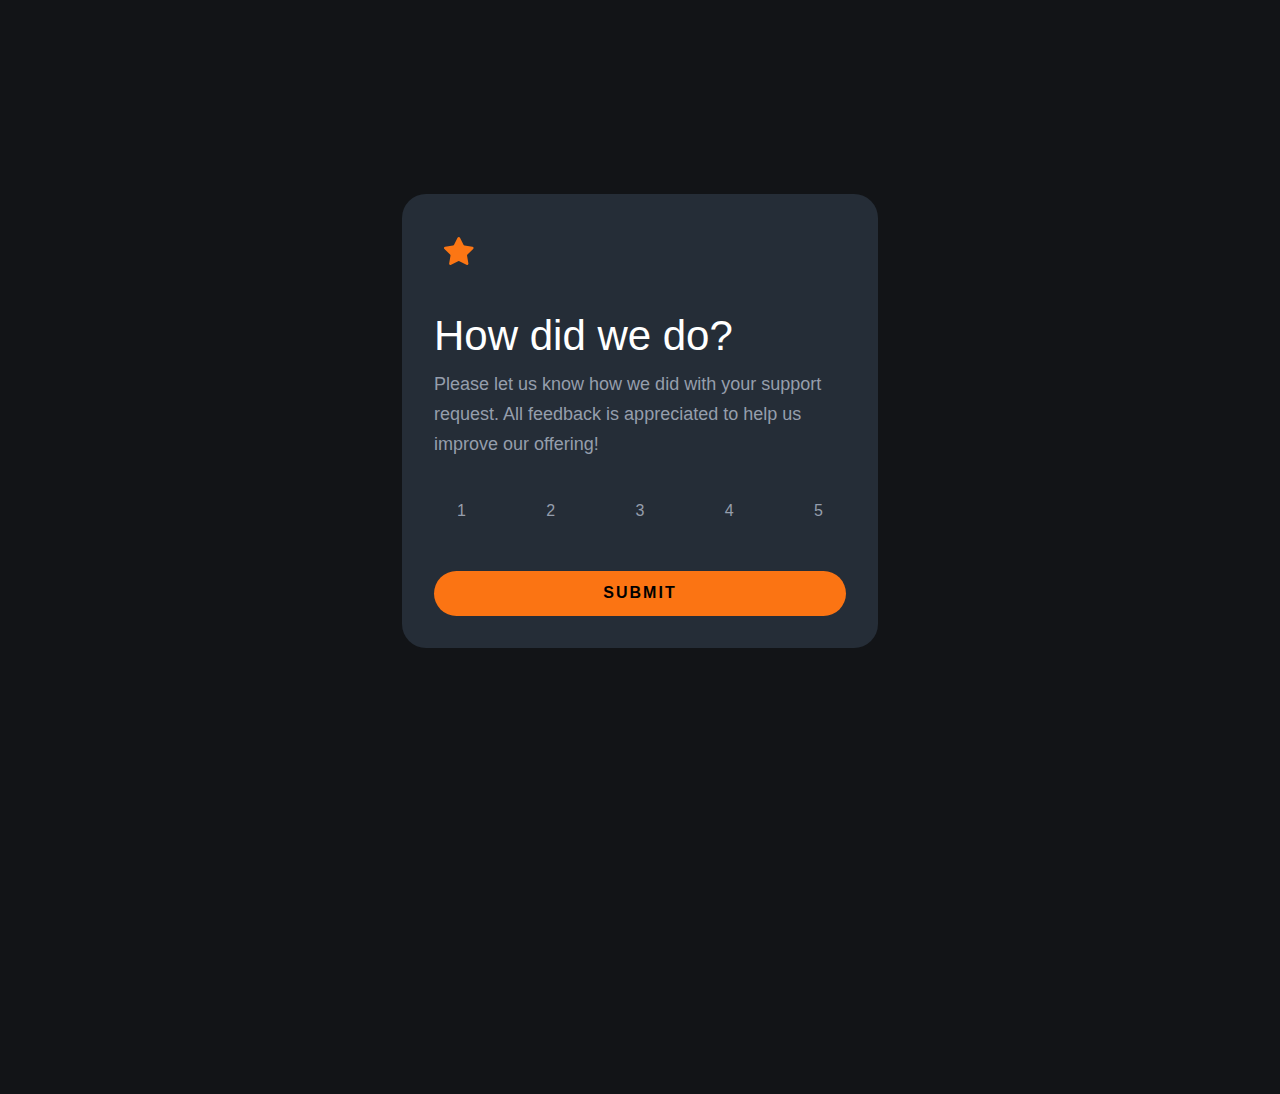
<file: index.html>
<!DOCTYPE html>
<html lang="en">
<head>
    <meta charset="UTF-8">
    <meta name="viewport" content="width=device-width, initial-scale=1.0">
    <title>Document</title>
    <link rel="stylesheet" href="https://cdnjs.cloudflare.com/ajax/libs/font-awesome/6.7.2/css/all.min.css" integrity="sha512-Evv84Mr4kqVGRNSgIGL/F/aIDqQb7xQ2vcrdIwxfjThSH8CSR7PBEakCr51Ck+w+/U6swU2Im1vVX0SVk9ABhg==" crossorigin="anonymous" referrerpolicy="no-referrer" />
    <link rel="stylesheet" href="style.css">
</head>
<body>
    <main>
      <div id="rating">
        <!-- Rating state start -->
        <header>
          <div class="icon-wrapper">
            <img src="./images/icon-star.svg" alt="" />
          </div>
          <h1>How did we do?</h1>
        </header>
        <p>
          Please let us know how we did with your support request. All feedback
          is appreciated to help us improve our offering!
        </p>
        <form id="rating-form">
          <ol>
            <li>
              <label><input type="radio" name="score" value="1" />1</label>
            </li>
            <li>
              <label><input type="radio" name="score" value="2" />2</label>
            </li>
            <li>
              <label><input type="radio" name="score" value="3" />3</label>
            </li>
            <li>
              <label><input type="radio" name="score" value="4" />4</label>
            </li>
            <li>
              <label><input type="radio" name="score" value="5" />5</label>
            </li>
          </ol>
          <button type="submit">SUBMIT</button>
        </form>
        <!-- Rating state end -->
      </div>
      <dialog id="thank-you-modal">
        <!-- Thank you state start -->
        <header>
          <img src="./images/illustration-thank-you.svg" alt="" />
          <h2>
            <span
              >You selected <output id="rating-score"></output> out of 5</span
            >
          </h2>
        </header>
        <strong>Thank you!</strong>
        <p>
          We appreciate you taking the time to give a rating. If you ever need
          more support, don’t hesitate to get in touch!
        </p>
        <!-- Thank you state end -->
      </dialog>
    </main>
    <script>
      let ratingForm = document.getElementById("rating-form");
      let modal = document.getElementById("thank-you-modal");
      let scoreOutput = document.getElementById("rating-score");

      ratingForm.addEventListener("submit", (e) => {
        e.preventDefault();
        let score = ratingForm.elements.score.value;
        if (!score) {
          alert("Please select a score!");
          return;
        }
        scoreOutput.textContent = score;
        modal.showModal();
      });
      modal.addEventListener("close", () => {
        ratingForm.reset();
      });
    </script>
  </body>
</html>
</file>
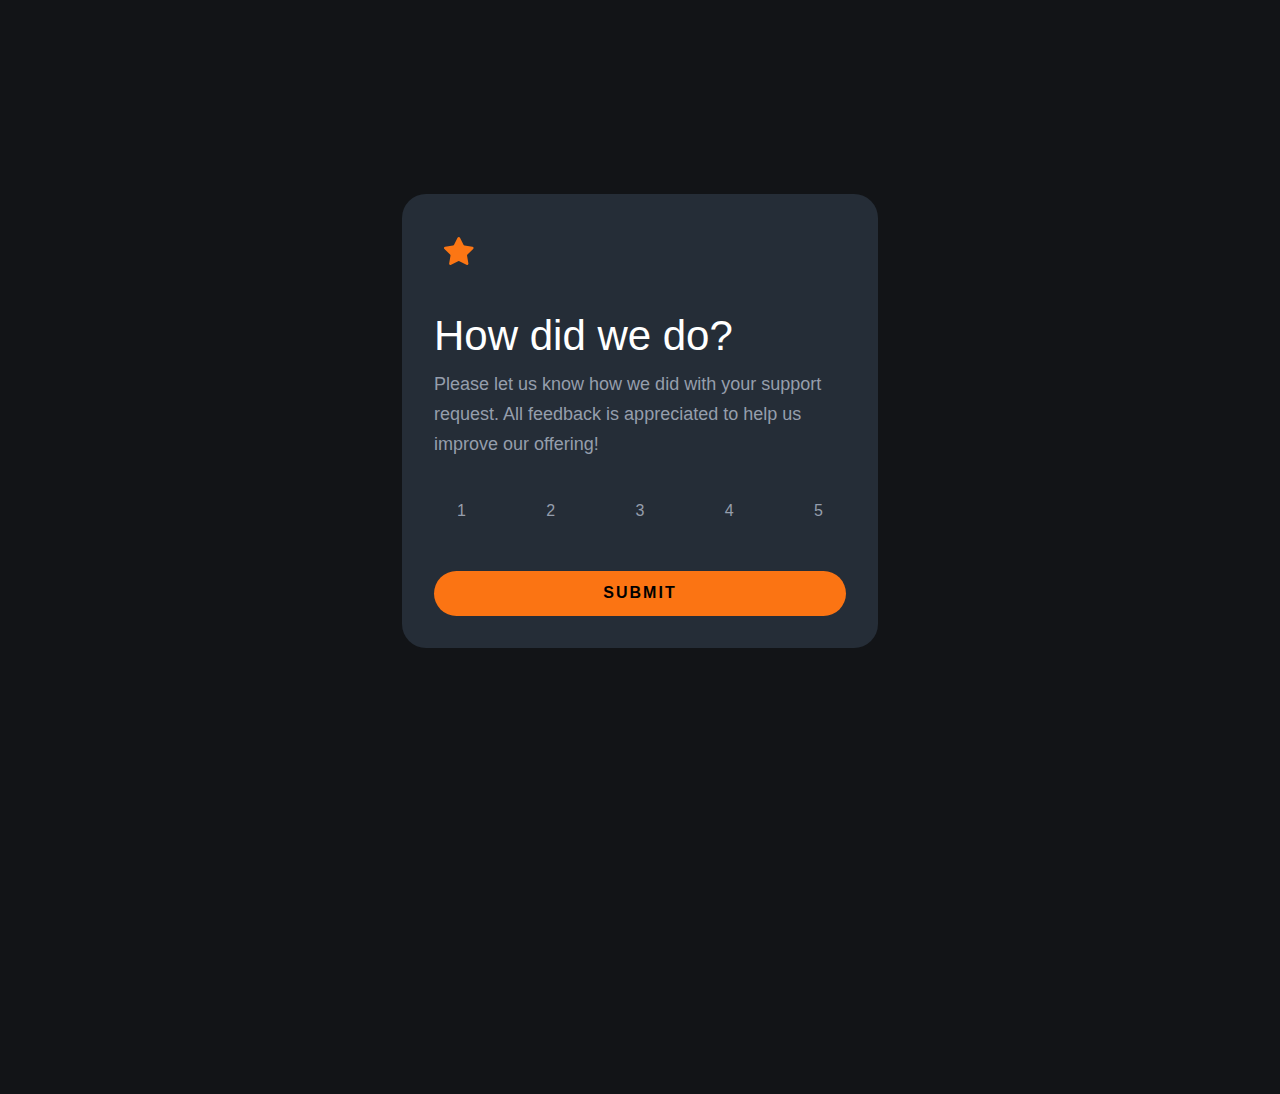
<file: interactive-rating/index.html>
<!DOCTYPE html>
<html lang="en">
<head>
    <meta charset="UTF-8">
    <meta name="viewport" content="width=device-width, initial-scale=1.0">
    <title>Document</title>
    <link rel="stylesheet" href="https://cdnjs.cloudflare.com/ajax/libs/font-awesome/6.7.2/css/all.min.css" integrity="sha512-Evv84Mr4kqVGRNSgIGL/F/aIDqQb7xQ2vcrdIwxfjThSH8CSR7PBEakCr51Ck+w+/U6swU2Im1vVX0SVk9ABhg==" crossorigin="anonymous" referrerpolicy="no-referrer" />
    <link rel="stylesheet" href="style.css">
</head>
<body>
    <main>
      <div id="rating">
        <!-- Rating state start -->
        <header>
          <div class="icon-wrapper">
            <img src="./images/icon-star.svg" alt="" />
          </div>
          <h1>How did we do?</h1>
        </header>
        <p>
          Please let us know how we did with your support request. All feedback
          is appreciated to help us improve our offering!
        </p>
        <form id="rating-form">
          <ol>
            <li>
              <label><input type="radio" name="score" value="1" />1</label>
            </li>
            <li>
              <label><input type="radio" name="score" value="2" />2</label>
            </li>
            <li>
              <label><input type="radio" name="score" value="3" />3</label>
            </li>
            <li>
              <label><input type="radio" name="score" value="4" />4</label>
            </li>
            <li>
              <label><input type="radio" name="score" value="5" />5</label>
            </li>
          </ol>
          <button type="submit">SUBMIT</button>
        </form>
        <!-- Rating state end -->
      </div>
      <dialog id="thank-you-modal">
        <!-- Thank you state start -->
        <header>
          <img src="./images/illustration-thank-you.svg" alt="" />
          <h2>
            <span
              >You selected <output id="rating-score"></output> out of 5</span
            >
          </h2>
        </header>
        <strong>Thank you!</strong>
        <p>
          We appreciate you taking the time to give a rating. If you ever need
          more support, don’t hesitate to get in touch!
        </p>
        <!-- Thank you state end -->
      </dialog>
    </main>
    <script>
      let ratingForm = document.getElementById("rating-form");
      let modal = document.getElementById("thank-you-modal");
      let scoreOutput = document.getElementById("rating-score");

      ratingForm.addEventListener("submit", (e) => {
        e.preventDefault();
        let score = ratingForm.elements.score.value;
        if (!score) {
          alert("Please select a score!");
          return;
        }
        scoreOutput.textContent = score;
        modal.showModal();
      });
      modal.addEventListener("close", () => {
        ratingForm.reset();
      });
    </script>
  </body>
</html>
</file>
<file: style.css>
* {
    margin: 0;
    padding: 0;
    font: inherit;
  }
  img {
    display: block;
    width: 100%;
    object-fit: contain ;
  }

  /* defined variables */
  :root {
    --Orange: hsl(25, 97%, 53%);
    --White: hsl(0, 0%, 100%);
    --Light-Grey: hsl(217, 12%, 63%);
    --Dark-Blue: hsl(213, 19%, 18%);
    --Very-Dark-Blue: hsl(216, 12%, 8%);
  }

  /* default display: desktop version */
  body {
    font-family: "Popins",sans-serif;
    font-weight: 400;
    min-height: 100svh;
    padding-inline: 1.5rem;
    padding-block-start: 194px;
    background-color: var(--Very-Dark-Blue);
    color: var(--Light-Grey);
  }
  main {
    background-color: var(--Dark-Blue);
    margin-inline: auto;
    max-width: 25.75rem;
    border-radius: 24px;
    padding: 32px;
    & header {
      & div.icon-wrapper {
        width: 50px;
        height: 50px;
        border-radius: 50%;
        display: grid;
        place-content: center;
        background-color: hsl(
          from var(--Very-Dark-Blue) h s calc(l + 20%) / 0.4
        );
        & img {
          width: 30px;
        }
      }
      & h1 {
        color: var(--White);
        font-size: 2.625rem;
        margin-block-start: 2.25rem;
      }
    }
    & p {
      font-size: 18px;
      margin-block-start: 0.625rem;
      line-height: 1.66;
    }
    & form {
      margin-block-start: 1.5rem;
      & ol {
        list-style: none;
        display: flex;
        justify-content: space-between;
        & li {
          width: 55px;
          height: 55px;
          background-color: hsl(
            from var(--Very-Dark-Blue) h s calc(l + 20%) / 0.4
          );
          border-radius: 50%;
          & label {
            display: grid;
            width: 100%;
            height: 100%;
            border-radius: 50%;
            place-content: center;
            &:hover,
            &:focus {
              background-color: var(--White);
              color: var(--Very-Dark-Blue);
              cursor: pointer;
            }
            &:has(input[type="radio"]:checked) {
              background-color: var(--Orange);
              color: var(--Very-Dark-Blue);
            }
          }
          & input {
            position: absolute;
            visibility: hidden;
          }
        }
      }
      & button[type="submit"] {
        margin-block-start: 2rem;
        width: 100%;
        height: 45px;
        border: none;
        border-radius: 24px;
        background-color: var(--Orange);
        font-weight: 700;
        letter-spacing: 0.125rem;
        &:hover,
        &:focus {
          background-color: var(--White);
          cursor: pointer;
        }
      }
    }
  }

  dialog {
    margin-block-start: 194px;
    background-color: var(--Dark-Blue);
    /* margin-inline: auto; */
    left: 50%;
    transform: translateX(calc(-50%));
    max-width: 25.75rem;
    border-radius: 24px;
    padding: 32px;
    padding-block: 45px;
    text-align: center;
    font-size: 15px;
    border: none;
    &::backdrop {
      background-color: var(--Very-Dark-Blue);
    }
    & header {
      img {
        height: 108px;
      }
      h2 {
        margin-block-start: 2rem;
        border-radius: 24px;
        color: var(--Orange);
        background-color: hsl(
          from var(--Very-Dark-Blue) h s calc(l + 20%) / 0.4
        );
        height: 2rem;
        display: flex;
        padding-inline: 1.5rem;
        width: fit-content;
        margin-inline: auto;
        align-items: center;
      }
    }
    & strong {
      display: inline-block;
      margin-block-start: 2.5rem;
      color: var(--White);
      font-size: 1.5rem;
    }
    & p {
      color: var(--Light-Grey);
      margin-block-start: 0.75rem;
      line-height: 1.66;
    }
  }

  @media (max-width: 760px) {
    body {
      padding-block-start: 154px;
    }
    main {
      & header div.icon-wrapper {
        width: 40px;
        height: 40px;
      }
      & header h1 {
        margin-block-start: 1.5rem;
      }
      padding: 24px;
      padding-block-end: 2rem;
      & p {
        font-size: 14px;
      }
      & form ol li {
        width: 40px;
        height: 40px;
      }
      & form button[type="submit"] {
        margin-block-start: 1.5rem;
      }
    }
    dialog {
      margin-block-start: 154px;
      margin-inline: 24px;
      padding-inline: 24px;
      transform: translateX(calc(-50% - 24px));
      padding-block-start: 32px;
      padding-block-end: 40px;
      & header img {
        height: 96px;
      }
      & header h2 {
        margin-block-start: 1.5rem;
      }
      & strong {
        margin-block-start: 2rem;
      }
    }
  }
</file>
<file: interactive-rating/style.css>
* {
    margin: 0;
    padding: 0;
    font: inherit;
  }
  img {
    display: block;
    width: 100%;
    object-fit: contain ;
  }

  /* defined variables */
  :root {
    --Orange: hsl(25, 97%, 53%);
    --White: hsl(0, 0%, 100%);
    --Light-Grey: hsl(217, 12%, 63%);
    --Dark-Blue: hsl(213, 19%, 18%);
    --Very-Dark-Blue: hsl(216, 12%, 8%);
  }

  /* default display: desktop version */
  body {
    font-family: "Popins",sans-serif;
    font-weight: 400;
    min-height: 100svh;
    padding-inline: 1.5rem;
    padding-block-start: 194px;
    background-color: var(--Very-Dark-Blue);
    color: var(--Light-Grey);
  }
  main {
    background-color: var(--Dark-Blue);
    margin-inline: auto;
    max-width: 25.75rem;
    border-radius: 24px;
    padding: 32px;
    & header {
      & div.icon-wrapper {
        width: 50px;
        height: 50px;
        border-radius: 50%;
        display: grid;
        place-content: center;
        background-color: hsl(
          from var(--Very-Dark-Blue) h s calc(l + 20%) / 0.4
        );
        & img {
          width: 30px;
        }
      }
      & h1 {
        color: var(--White);
        font-size: 2.625rem;
        margin-block-start: 2.25rem;
      }
    }
    & p {
      font-size: 18px;
      margin-block-start: 0.625rem;
      line-height: 1.66;
    }
    & form {
      margin-block-start: 1.5rem;
      & ol {
        list-style: none;
        display: flex;
        justify-content: space-between;
        & li {
          width: 55px;
          height: 55px;
          background-color: hsl(
            from var(--Very-Dark-Blue) h s calc(l + 20%) / 0.4
          );
          border-radius: 50%;
          & label {
            display: grid;
            width: 100%;
            height: 100%;
            border-radius: 50%;
            place-content: center;
            &:hover,
            &:focus {
              background-color: var(--White);
              color: var(--Very-Dark-Blue);
              cursor: pointer;
            }
            &:has(input[type="radio"]:checked) {
              background-color: var(--Orange);
              color: var(--Very-Dark-Blue);
            }
          }
          & input {
            position: absolute;
            visibility: hidden;
          }
        }
      }
      & button[type="submit"] {
        margin-block-start: 2rem;
        width: 100%;
        height: 45px;
        border: none;
        border-radius: 24px;
        background-color: var(--Orange);
        font-weight: 700;
        letter-spacing: 0.125rem;
        &:hover,
        &:focus {
          background-color: var(--White);
          cursor: pointer;
        }
      }
    }
  }

  dialog {
    margin-block-start: 194px;
    background-color: var(--Dark-Blue);
    /* margin-inline: auto; */
    left: 50%;
    transform: translateX(calc(-50%));
    max-width: 25.75rem;
    border-radius: 24px;
    padding: 32px;
    padding-block: 45px;
    text-align: center;
    font-size: 15px;
    border: none;
    &::backdrop {
      background-color: var(--Very-Dark-Blue);
    }
    & header {
      img {
        height: 108px;
      }
      h2 {
        margin-block-start: 2rem;
        border-radius: 24px;
        color: var(--Orange);
        background-color: hsl(
          from var(--Very-Dark-Blue) h s calc(l + 20%) / 0.4
        );
        height: 2rem;
        display: flex;
        padding-inline: 1.5rem;
        width: fit-content;
        margin-inline: auto;
        align-items: center;
      }
    }
    & strong {
      display: inline-block;
      margin-block-start: 2.5rem;
      color: var(--White);
      font-size: 1.5rem;
    }
    & p {
      color: var(--Light-Grey);
      margin-block-start: 0.75rem;
      line-height: 1.66;
    }
  }

  @media (max-width: 760px) {
    body {
      padding-block-start: 154px;
    }
    main {
      & header div.icon-wrapper {
        width: 40px;
        height: 40px;
      }
      & header h1 {
        margin-block-start: 1.5rem;
      }
      padding: 24px;
      padding-block-end: 2rem;
      & p {
        font-size: 14px;
      }
      & form ol li {
        width: 40px;
        height: 40px;
      }
      & form button[type="submit"] {
        margin-block-start: 1.5rem;
      }
    }
    dialog {
      margin-block-start: 154px;
      margin-inline: 24px;
      padding-inline: 24px;
      transform: translateX(calc(-50% - 24px));
      padding-block-start: 32px;
      padding-block-end: 40px;
      & header img {
        height: 96px;
      }
      & header h2 {
        margin-block-start: 1.5rem;
      }
      & strong {
        margin-block-start: 2rem;
      }
    }
  }
</file>
